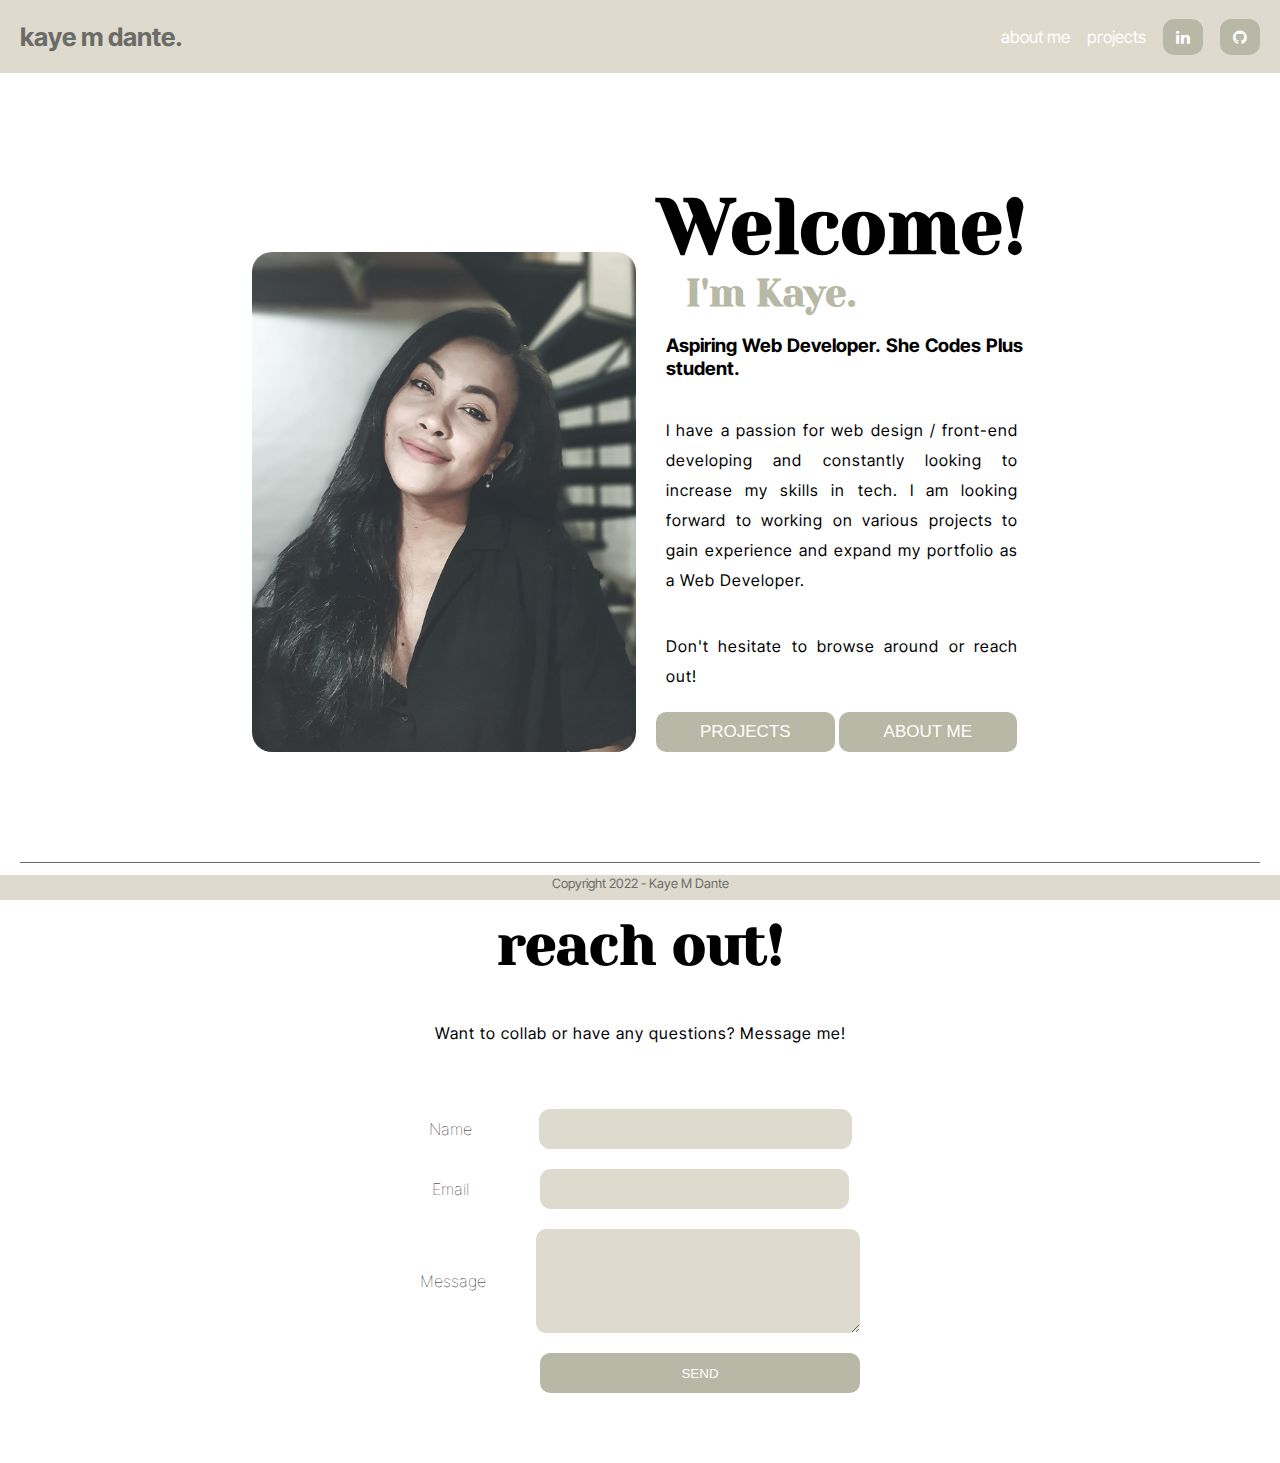
<file: index.html>
<!DOCTYPE html>
<html lang="en">
<head>
    <meta charset="UTF-8">
    <meta http-equiv="X-UA-Compatible" content="IE=edge">
    <meta name="viewport" content="width=device-width, initial-scale=1.0">
    <title>Kaye's Portfolio</title>
    <link rel="stylesheet" href="styles.css ">
    <link rel="stylesheet" href="https://cdnjs.cloudflare.com/ajax/libs/font-awesome/4.7.0/css/font-awesome.min.css">
</head>
<body>
    <header>
        <a id="title-link" href="index.html"><h2>kaye m dante.</h2></a>    
        <nav>
            <div id="page-links">
                <a href="about-page.html">about me</a>
                <a href="projects-page.html">projects</a>
            </div>
            <a href="https://www.linkedin.com/in/kayemdante1989/" target="_blank" class="fa fa-linkedin"></a>
            <a href="https://github.com/KayeDante89" target="_blank" class="fa fa-github"></a>
        </nav>
    </header>
    <main class="main-page">
        <section id="top-section">
            <img id="prof-pic" src="images/profilepic.jpeg">
            <section id="index-section">
                <h1>Welcome!</h1>
                <h2 id="im-kaye"> I'm Kaye.</h2>
                <h3>Aspiring Web Developer. She Codes Plus student.</h3>
                <p>I have a passion for web design / front-end developing and constantly looking to increase my skills in tech. I am looking forward to working on various projects to gain experience and expand my portfolio as a Web Developer.</p>
                <p>Don't hesitate to browse around or reach out!</p>
                <div>
                    <button><a href="projects-page.html">PROJECTS</a></button>
                    <button><a href="about-page.html">ABOUT ME</a></button>
                </div>
            </section>
        </section>
        <section id="forms">
            <h1 id="page-title">reach out!</h1>
            <div id="p-contact">
                <p id="contact-msg">Want to collab or have any questions? Message me!</p>
            </div>
            <form action="https://formspree.io/f/mpznllnz" method="POST">
                <div class="form-item">
                    <label for="name">Name</label>
                    <input type="text" id="name" name="name">
                </div>
                <div class="form-item">
                    <label for="mail">Email</label>
                    <input type="email" id="mail" name="email">
                </div>
                <div class="form-item">
                    <label for="message">Message</label>
                    <textarea id="message" name="message"></textarea>
                </div>
                <div class="form-item">
                    <button type="submit">SEND</button>
                </div>
            </form>
        </section>
    </main>
    <footer>
        Copyright 2022 - Kaye M Dante
    </footer>
</body>
</html>
</file>
<file: styles.css>
@import url('https://fonts.googleapis.com/css2?family=Yeseva+One&display=swap');
@import url('https://fonts.googleapis.com/css2?family=Inter+Tight:wght@300;400&display=swap');

/* ---- CSS FOR SOCIALS ICON LINKS ---- */

.fa {
  padding: 10px;
  font-size: 30px;
  width: 20px;
  text-align: center;
  text-decoration: none;
  border-radius: 30%;
  background: #B7B8A5;
  color: white;
}

.fa:hover {
  opacity: 0.7;
}

/* ------ CSS FOR MAIN LANDING PAGE -----  */

body {
  margin: 0px;
  font-family: 'Inter Tight', sans-serif;
}

#page-links {
  display: inline-block;
}

nav a {
  margin-left: 13px;
  vertical-align: middle;
}

nav a:hover {
  color: #6b6c67;
}

header {
  display: flex;
  justify-content: space-between;
  align-items: center;
  padding-left: 20px;
  padding-right: 20px;
  background-color: #DFDACE;
}

main.main-page {
  /* display: flex;
  justify-content: center;
  align-items: center; */
  height: 80vh;
  margin: 30px 20px 30px 20px;
}

h1 {
  font-family: 'Yeseva One', cursive;
  font-size: 6vw;
  /* height: 20px; */
  /* height: 50px; */
  margin: 0;
  /* margin-top: 25px; */
  text-align: center;
}

#im-kaye {
  font-family: 'Yeseva One', cursive;
  font-size: 3vw;
  margin: 0px;
  /* height: 30px; */
  padding-left: 30px;
  color: #B7B8A5;
}

h3 {
  padding-left: 10px;
  padding-right: 5px;
  text-align: justify;
  margin-bottom: 20px;
}

#top-section {
  display: flex;
  justify-content: center;
  align-items: flex-end;
  margin-top: 100px;
  margin-bottom: 50px;
  padding-bottom: 100px;
  border-bottom: 1px solid #6b6c67;
}

#prof-pic {
  max-width: 100%;
  width: 30vw;
  height: 500px;
  object-fit: cover;
  border-radius: 20px;
  /* margin: 20px; */
}

#index-section {
  border: 0;
  width: 30%;
}

#prof-pic, 
section#index-section {
  /* display: inline-block;
  vertical-align: middle; */
  display: flex;
  align-content: center;
  flex-direction: column;
  margin: 10px;
}

p {
  line-height: 30px;
  text-align: justify;
  margin-top: 10px;
  letter-spacing: 1px;
  padding: 5px 10px 5px 10px;
}

button {
  background-color: #B7B8A5;
  border-style: none;
  border-radius: 10px;
  padding: 0px;
  height: 40px;
  width: 48%;
}

button a:hover {
  color:#6b6c67;
}

div button:hover {
  color: #6b6c67;
}

a {
  color: white;
  text-decoration: none;
  font-size: 17px;
}

#title-link {
  color: #6b6c67;
}

footer {
  position: fixed;
  font-size: 13px;
  text-align: center;
  bottom: 0px;
  height: 25px;
  width: 100%;
  color: #6b6c67;
  background-color: #DFDACE;
}

  /* ----- CSS for PROJECTS PAGE ------- */

#page-title {
  height: 60px;
  margin: 30px;
  font-size: 56px;
}

.proj-div {
  background-color: #dfdacec5;
  width: 380px;
  /* height: 420px; */
  height: auto;
  margin: 20px;
}

img {
  /* height: 20vw;
  width: 20vw; */
  height: 300px;
  width: 100%;
  object-fit: cover;
  align-items: center;
  margin: 0;
}

#proj-section {
  display: flex;
  justify-content: center;
  padding: 20px;
  /* margin: 50px; */
}

.proj-titles {
  font-family: 'Yeseva One', cursive;
  padding: 10px 10px 18px 10px;
  border-bottom: 1px solid white;
  margin: 0;
  text-align: center;
}

/* ----- CSS FOR CONTACT SECTION -------- */

form {
  height: 300px;
  display: flex;
  flex-direction: column;
  align-items: center;
  margin-top: 30px;
}

input {
  height: 30px;
  width: 320px;
  padding: 5px;
  background-color: #DFDACE;
  border: none;
  border-radius: 11px;
}

textarea {
  width: 320px;
  height: 100px;
  background-color: #DFDACE;
  border: none;
  border-radius: 10px;
}

label {
  font-weight: 50;
  margin-right: 50px;
}

.form-item {
  display: flex;
  justify-content: center;
  align-items: center;
  margin: 10px;
}

.form-item label {
  font-size: 16px;
  flex-basis: 15%;
}

.form-item button {
  width: 320px;
  color: white;
  margin-left: 120px;
  margin-bottom: 70px;
}

#p-contact {
  display: flex;
  justify-content: center;
  margin: auto;
  /* width: 560px; */
  width: auto;
}

#contact-msg {
  text-align: center;
}

/* ---- CSS FOR ABOUT ME PAGE ---- */

.about-p {
  padding: 20px;
  line-height: 30px;
}

/* ------ MEDIA QUERIES  ------ */

@media (max-width: 600px) {
  
  /*  ---- FOR MAIN PAGE ----- */

  main.main-page {
    display: block;
    margin: 30px;
    height: 150vh;
  }

  nav {
    display: flex;
    flex-direction: row; 
  }

  #index-section {
    width: 95%;
  }

  button {
    width: 100%;
    margin: 10px;
  }

  #prof-pic {
    width: 100%;
    height: 400px;
    margin: 0px;
  }

  h1 {
    font-size: 16vw;
    /* padding-top: 20px; */
  }

  h3 {
    padding: 0px;
    font-weight: 100%;
    text-align: center;
  }

  p {
    padding: 10px;
  }

  #im-kaye {
    font-size: 12vw;
    padding-bottom: 40px;
    margin: 0px;
  }

  #top-section {
    display: block;
    margin: 0;
  }

  .form-item {
    /* display: flex; */
    flex-direction: column;
    align-items: flex-start;
  }

  label {
    margin-bottom: 10px;
  }

  .form-item button {
    margin: 0 0 70px 0;
  }

  #p-contact {
    /* width: 320px; */
    margin-top: 70px;
  }

  p#contact-msg {
   width: 90%;
  }

}

@media (min-width: 600px) and (max-width: 1190px) {

   /*  ---- FOR MAIN PAGE ----- */
  #prof-pic {
    height: auto;
    min-height: 550px;
    /* margin-right: 30px; */
  }


  h1 {
    font-size: 8vw;
    /* margin-top: 2px; */
  }

  p {
    /* font-size: 15px;
    line-height: 25px; */
    margin: 0;
    padding: 5px;
  }

  #index-section {
    border: 0;
    width: 40%;
  }
  
  button {
    display: block;
    height: 35px;
    width: 100%;
    margin-top: 20px;
    /* margin-bottom: 12px; */
  }

  .form-item {
    width: auto;
  }
}

@media (max-width: 1100px) {

  /* ------ FOR PROJECTS PAGE ------ */

  #proj-section {
    display: block;
    
  }

  .proj-div, 
  img {
    width: 100%;
    margin: 0 0 30px 0;
  }

  img {
    margin: 0;
    width: 100%;
    object-fit: cover;
  }

}

@media (min-width: 1680px) {

  #prof-pic {
    /* max-width: 100%; */
    width: 30vw;
    height: 550px;
    object-fit: cover;
    /* margin: 20px; */
  }

}
</file>
